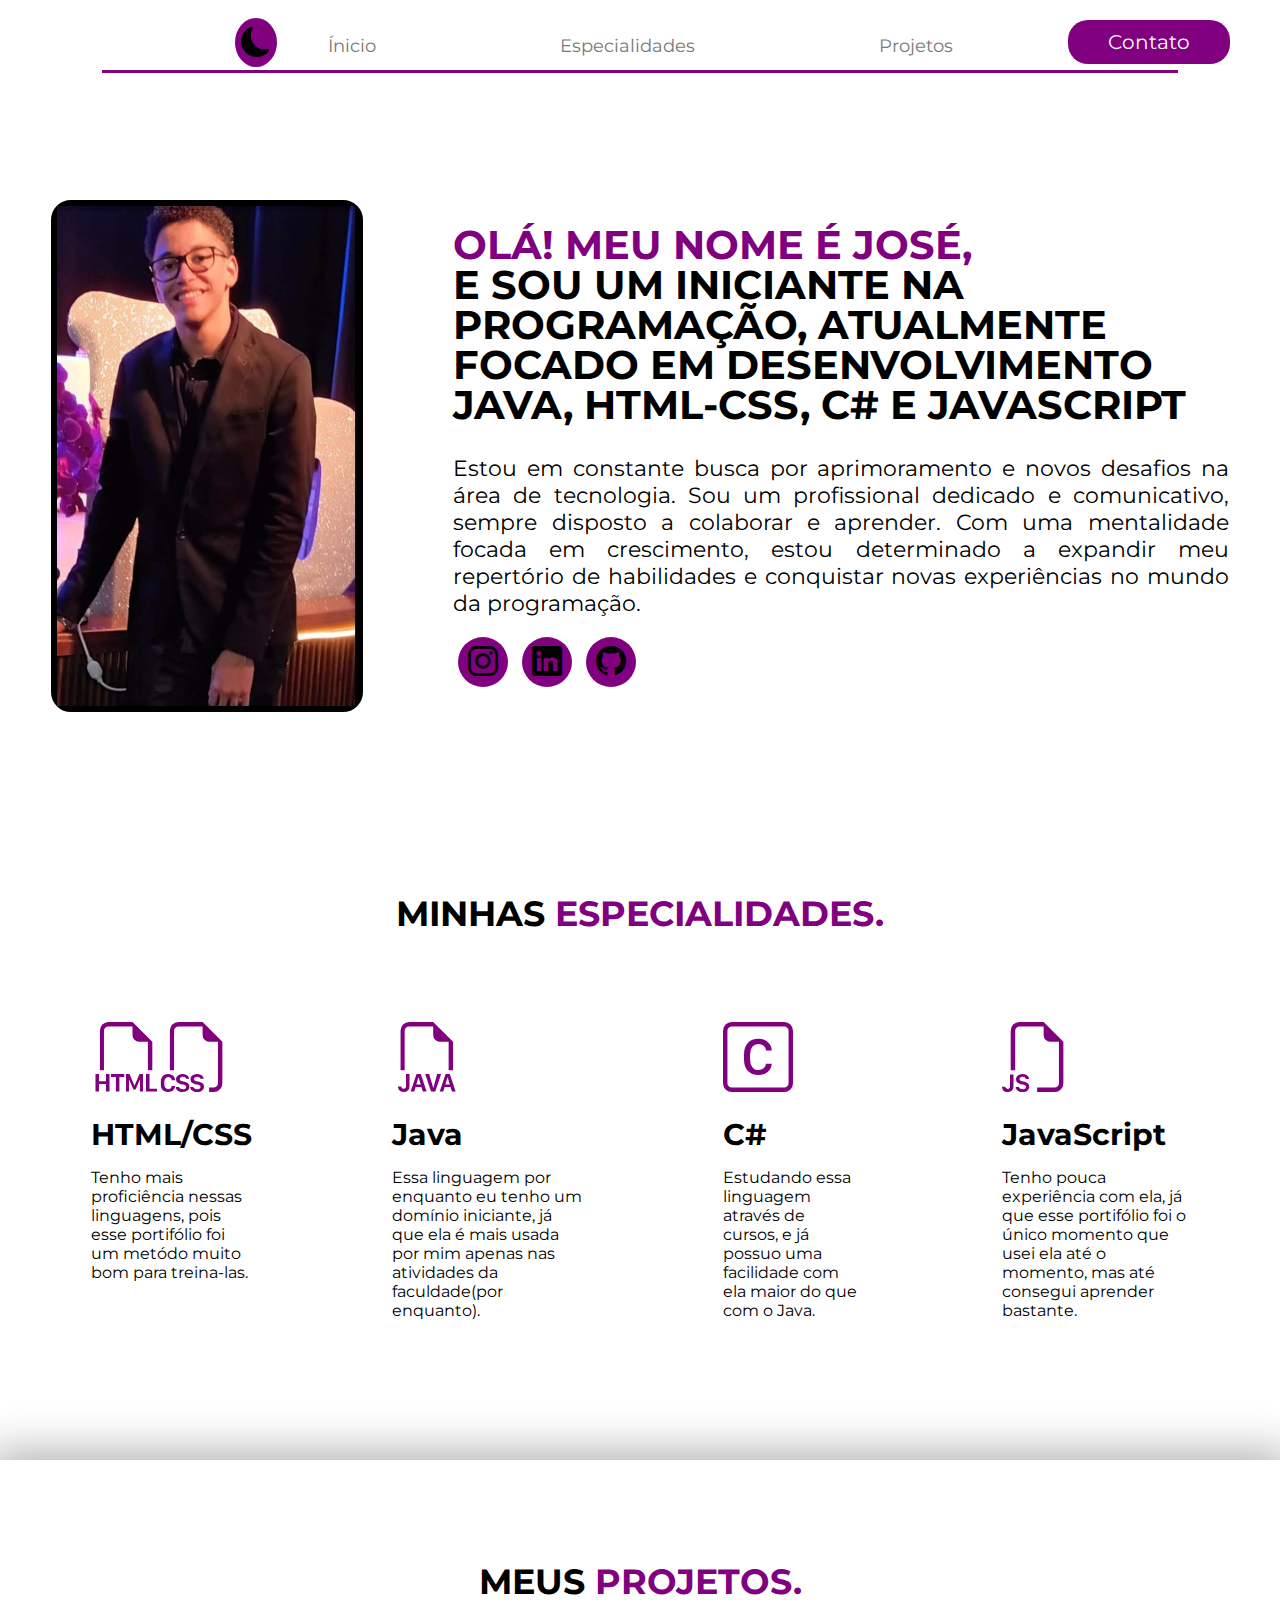
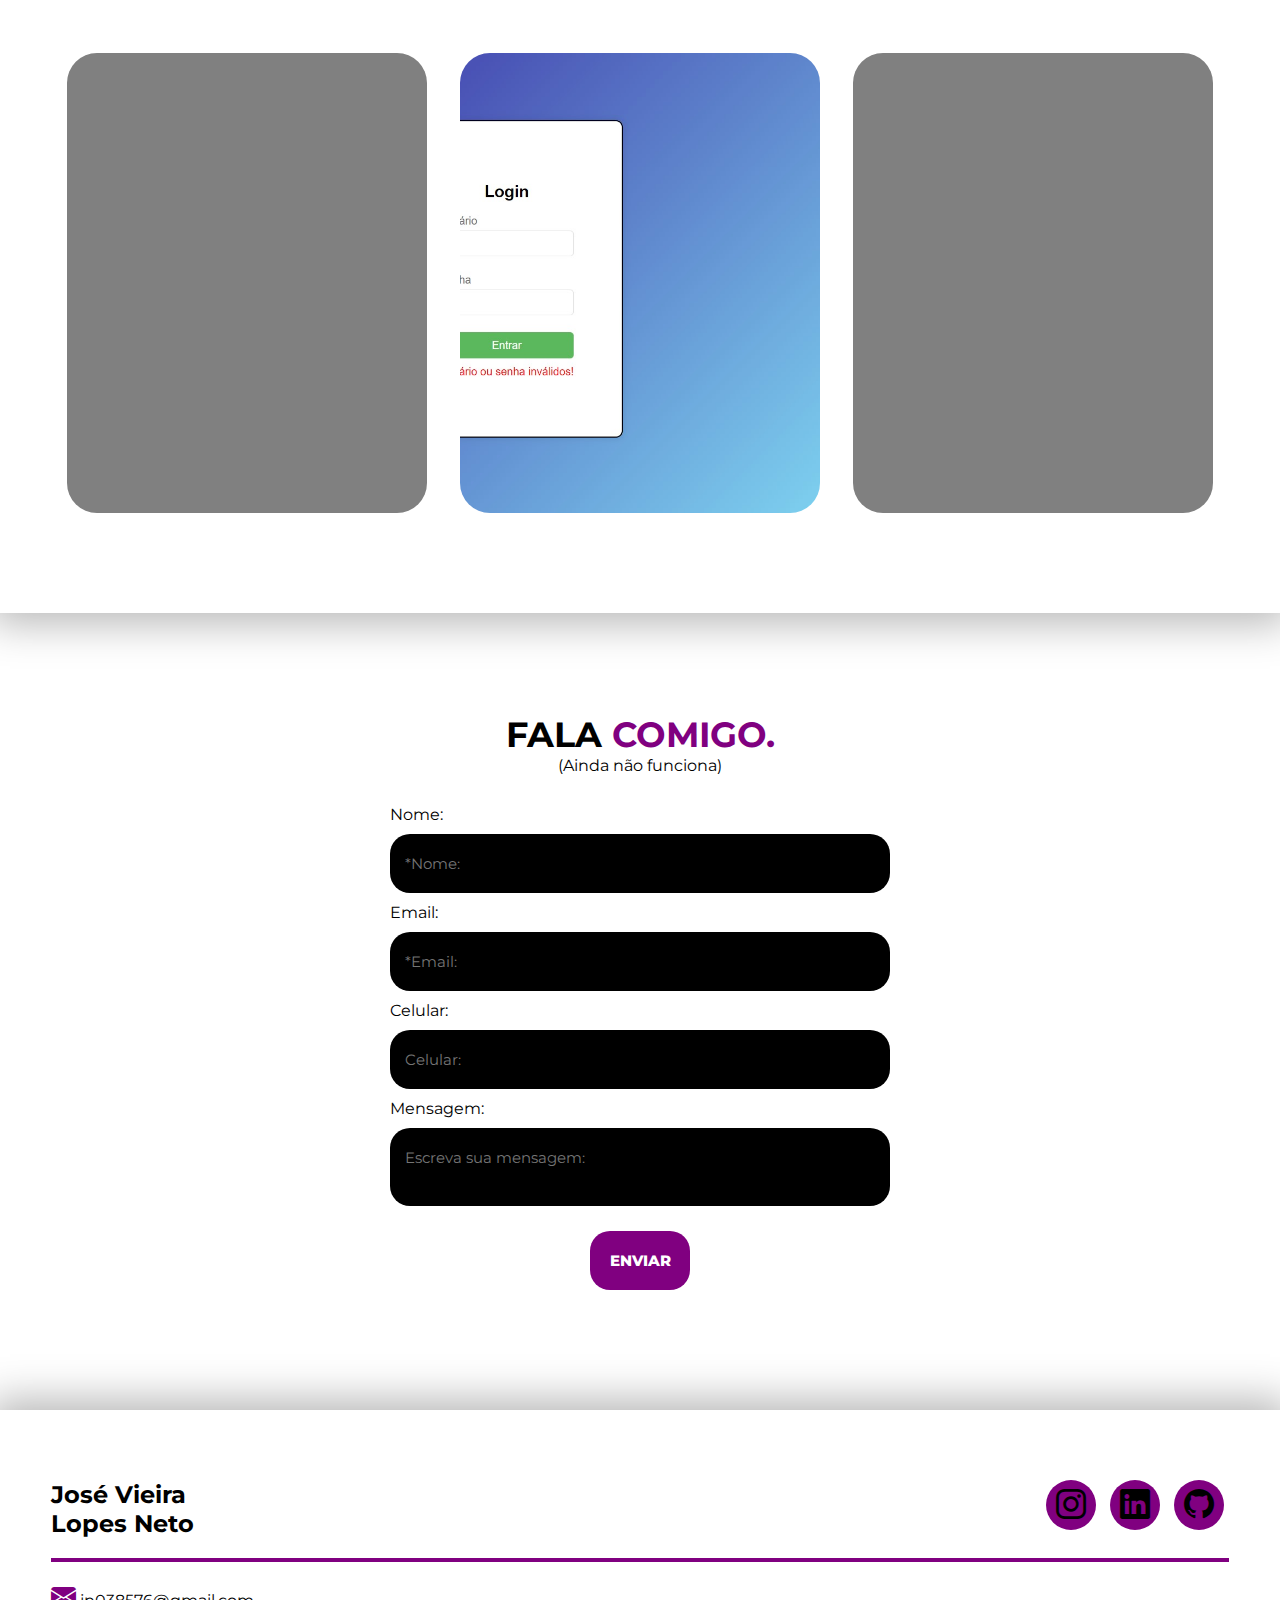
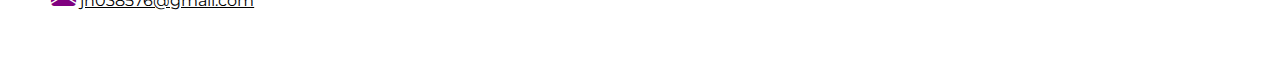
<file: index.html>
<!DOCTYPE html>
<html lang="pt-br">
<head>
    <meta charset="UTF-8">
    <meta name="viewport" content="width=device-width, initial-scale=1.0">
    <meta name="description" content="Portifólio de José Vieira Lopes Neto, desenvolvedor iniciante focado em Java, HTML-CSS, C# e JavaScript.">
    <meta name="keywords" content="Portifólio, Desenvolvimento, Programação, Java, HTML, CSS, C#, JavaScript">

    <link rel="preconnect" href="https://fonts.googleapis.com">
    <link rel="preconnect" href="https://fonts.gstatic.com" crossorigin>
    <link href="https://fonts.googleapis.com/css2?family=Montserrat:ital,wght@0,100..900;1,100..900&display=swap" rel="stylesheet">

    <link rel="stylesheet" href="https://cdn.jsdelivr.net/npm/bootstrap-icons@1.11.3/font/bootstrap-icons.min.css">
    <link rel="stylesheet" href="styles.css">

    <title>Portifólio</title>

    <script defer src="https://cdn.emailjs.com/dist/email.min.js"></script>
    <script defer src="menu.js"></script>
    <script>
        (function() {
            emailjs.init('1p1nl9q7IpsziKxr_');
        })();
    </script>
</head>
<body>
    <header>
        <div class="interface">
            <nav class="Menu">
                <div id="dark-mode-toggle" class="dark-mode-toggle">
                    <button aria-label="Toggle dark mode"><i class="bi bi-moon-fill"></i></button>
                </div>
                <ul>
                    <li><a href="#inicio">Ínicio</a></li>
                    <li><a href="#especialidades">Especialidades</a></li>
                    <li><a href="#projetos">Projetos</a></li>
                </ul>
            </nav>
            <div class="Contato">
                <a href="#contato">
                    <button>Contato</button>
                </a>
            </div>
            <div class="btn-abrir" id="btn-menu">
                <i class="bi bi-list-nested"></i>
            </div>
            <div class="menu-mobile" id="menu-mobile">
                <div class="btn-fechar">
                    <i class="bi bi-x-lg"></i>
                </div>
                <nav>
                    <ul>
                        <li><a href="#inicio">Ínicio</a></li>
                        <li><a href="#especialidades">Especialidades</a></li>
                        <li><a href="#projetos">Projetos</a></li>
                        <li><a href="#contato">Contato</a></li>
                    </ul>
                </nav>
                <div id="dark-mode-toggle-mobile" class="dark-mode-toggle-mobile">
                    <button aria-label="Toggle dark mode"><i class="bi bi-moon-fill"></i></button>
                </div>
            </div>
            <div class="overlay-menu" id="overlay-menu"></div>
        </div>
        <div class="linha-menu"></div>
    </header>

    <main>
        <section id="inicio" class="topo">
            <div class="interface">
                <div class="flex">
                    <div class="img-topo">
                        <img src="images/fotinha-site.jpg" alt="José Vieira" height="500" width="300">
                    </div>
                    <div class="texto-topo">
                        <h1>OLÁ! MEU NOME É JOSÉ, <span>E SOU UM INICIANTE NA PROGRAMAÇÃO, ATUALMENTE FOCADO EM DESENVOLVIMENTO JAVA, HTML-CSS, C# E JAVASCRIPT</span></h1>
                        <p>Estou em constante busca por aprimoramento e novos desafios na área de tecnologia. Sou um profissional dedicado e comunicativo, 
                            sempre disposto a colaborar e aprender. Com uma mentalidade focada em crescimento, estou determinado a expandir meu repertório de habilidades
                            e conquistar novas experiências no mundo da programação.</p>
                        <div class="btn-social">
                            <a href="https://www.instagram.com/jose_vln_/" target="_blank"><button aria-label="Instagram"><i class="bi bi-instagram"></i></button></a>
                            <a href="https://www.linkedin.com/in/josé-vieira-ba48a82b5/" target="_blank"><button aria-label="LinkedIn"><i class="bi bi-linkedin"></i></button></a>
                            <a href="https://github.com/JV-Lopes" target="_blank"><button aria-label="GitHub"><i class="bi bi-github"></i></button></a>      
                        </div>
                    </div>
                </div>
            </div>
        </section>

        <section id="especialidades" class="Especialidades">
            <div class="interface">
                <h2 class="titulo">MINHAS <span>ESPECIALIDADES.</span></h2>
                <div class="flex">
                    <div class="especialidadesBox">
                        <i class="bi bi-filetype-html"></i><i class="bi bi-filetype-css"></i>
                        <h3>HTML/CSS</h3>
                        <p>Tenho mais proficiência nessas linguagens, pois esse portifólio foi um metódo muito bom para treina-las.</p>
                    </div>
                    <div class="especialidadesBox">
                        <i class="bi bi-filetype-java"></i>
                        <h3>Java</h3>
                        <p>Essa linguagem por enquanto eu tenho um domínio iniciante, já que ela é mais usada por mim apenas nas atividades da faculdade(por enquanto).</p>
                    </div>
                    <div class="especialidadesBox">
                        <i class="bi bi-c-square"></i>
                        <h3>C#</h3>
                        <p>Estudando essa linguagem através de cursos, e já possuo uma facilidade com ela maior do que com o Java.</p>
                    </div>
                    <div class="especialidadesBox">
                        <i class="bi bi-filetype-js"></i>
                        <h3>JavaScript</h3>
                        <p>Tenho pouca experiência com ela, já que esse portifólio foi o único momento que usei ela até o momento, mas até consegui aprender bastante.</p>
                    </div>
                </div>
            </div>
        </section>

        <section id="projetos" class="Portifolio">
            <div class="interface">
                <h2 class="titulo">MEUS <span>PROJETOS.</span></h2>
                <div class="flex">
                    <div class="img-port" style="background-color: gray;">
                        <div class="overlay">Projeto em andamento</div>
                    </div>
                    <div class="img-port" style="background-image: url(images/login.jpg);">
                        <div class="overlay"><a href="https://jv-lopes.github.io/PaginaDeLogin/">Tela de Login</a></div>
                    </div>
                    <div class="img-port" style="background-color: gray;">
                        <div class="overlay">Projeto em andamento</div>
                    </div>
                </div>
            </div>
        </section>

        <section id="contato" class="formulario">
            <div class="interface">
                <h2 class="titulo">FALA <span>COMIGO.</span></h2>
                <p>(Ainda não funciona)</p>
        
                <form id="contactForm">
                    <label for="nome">Nome:</label>
                    <input type="text" name="nome" id="nome" placeholder="*Nome:" required>
                    <label for="email">Email:</label>
                    <input type="email" name="email" id="email" placeholder="*Email:" required>
                    <label for="celular">Celular:</label>
                    <input type="text" name="celular" id="celular" placeholder="Celular:">
                    <label for="mensagem">Mensagem:</label>
                    <textarea name="mensagem" id="mensagem" placeholder="Escreva sua mensagem:" required></textarea>
                    <div class="btn-enviar">
                        <input type="submit" value="ENVIAR">
                    </div>
                </form>
                <p id="feedback" class="feedback"></p>
            </div>
        </section>
    </main>

    <footer>
        <div class="interface">
            <div class="line-footer">
                <div class="flex">
                    <div class="nome-footer">
                        <h2>José Vieira</h2>
                        <h2>Lopes Neto</h2>
                    </div>
                    <div class="btn-social">
                        <a href="https://www.instagram.com/jose_vln_/" target="_blank"><button aria-label="Instagram"><i class="bi bi-instagram"></i></button></a>
                        <a href="https://www.linkedin.com/in/josé-vieira-ba48a82b5/" target="_blank"><button aria-label="LinkedIn"><i class="bi bi-linkedin"></i></button></a>
                        <a href="https://github.com/JV-Lopes" target="_blank"><button aria-label="GitHub"><i class="bi bi-github"></i></button></a>
                    </div>
                </div>
            </div>
            <div class="line-footer borda">
                <p><i class="bi bi-envelope-fill"></i> <a href="mailto:jn038576@gmail.com">jn038576@gmail.com</a></p>
        </div>
    </div>
    </footer>

</body>
</html>
</file>
<file: styles.css>
/*Geral*/
* {
  margin: 0;
  padding: 0;
  box-sizing: border-box;
  font-family: "Montserrat", sans-serif;
}

body {
  background-color: white;
  height: 100%;
  padding-top: 120px;
}

.flex {
  display: flex;
}

.Contato {
  position: absolute;
  top: 70px;
  right: 55px;
}

.Contato button {
  padding: 10px 40px;
  font-size: 20px;
  font-weight: 400;
  background-color: purple;
  border: 0;
  border-radius: 20px;
  cursor: pointer;
  transition: 0.2s;
  color: white;
  position: fixed;
  right: 50px;
  top: 20px;
  transition: padding 0,3s, font-size 0.3s;
}

.Contato.scroll button {
  padding: 5px 30px;
  font-size: 19px;
  top: 12px;
}

.dark-mode-toggle button{
  position: fixed;
  padding: 6px;
  font-size: 30px;
  border-radius: 50%;
  border: none;
  background-color: purple;
  cursor: pointer;
  margin: 0 5px;
  transition: 0.2s;
  top: 18px;
  left: 230px;
}

.dark-mode-toggle.scroll button{
  padding: 4px;
  top: 5px;
  transition: padding 0,3s, font-size 0.3s;
}

.interface {
  max-width: 1280px;
  margin: 0 auto;
}

h2.titulo {
  color: black;
  font-size: 35px;
  text-align: center;
}

h2.titulo span {
  color: purple;
}

button:hover,
form .btn-enviar input:hover {
  box-shadow: 0px 0px 8px rgb(237, 4, 82);
  transform: scale(1.1);
}

/*Cabeçario*/
header {
  padding: 30px 8%;
  position: fixed;
  top: 0;
  width: 100%;
  z-index: 1000;
  background-color: white;
  transition: padding 0.3s;
}

header .interface {
  display: flex;
  align-items: center;
  justify-content: center;
}

header.scroll {
  padding: 10px 8%;
}

header a {
  color: rgb(120, 120, 120);
  text-decoration: none;
  display: inline-block;
  transition: .4s;
}

.Contato button a{
    color: white;
}

header nav.Menu a:hover {
  color: black;
  transform: scale(1.1);
}

header nav ul {
  list-style-type: none;
}

header nav.Menu ul li {
  display: inline-block;
  padding: 5px 90px;
  font-size: 18px;
}

header nav.Menu ul li:hover{
  font-weight: 500;
}

header nav.Menu a {
  color: rgb(120, 120, 120);
  text-decoration: none;
  display: inline-block;
  position: relative; 
  transition: color 0.2s;
  transition: .3s;
}

header nav.Menu a::after {
  content: '';
  position: absolute;
  width: 0;
  height: 2px;
  display: block;
  margin-top: 1px;
  right: 0;
  background: black;
  transition: width 0.3s ease, right 0.3s ease;
}

header nav.Menu a:hover::after {
  width: 100%;
  left: 0; 
}

header nav.Menu a:hover {
  color: black;
  transform: scale(1.1);
}


.linha-menu{
  border-bottom: 3px solid purple;
  padding: 4px 8%;
}

/*estilo mobile*/

.btn-abrir i{
    color: purple;
    font-size: 40px;
    position: absolute;
    right: 30px;
    transition: .3s;
}

.btn-abrir{
  display: block;
  position: absolute;
  top: 10px;
  right: 1px;
  z-index: 3;
  transition: .3s;
  font-size: 21px;
  display: none;
}

header.scroll .btn-abrir {
  top: 3px;
  right: -10px;
  font-size: 2px;
}

header.scroll .btn-abrir i{
  font-size: 35px;
}

.menu-mobile{
    background-color: white;
    height: 100vh;
    position: fixed;
    right: 0;
    top: 0;
    z-index: 2;
    width: 0%;
    overflow: hidden;
    transition: .5s;
}

.menu-mobile.abrir-menu{
    width: 60%;
}

.menu-mobile.abrir-menu ~ .overlay-menu{
    display: block;
}

.menu-mobile .btn-fechar{
    padding: 20px 5%;
}

.menu-mobile .btn-fechar i{
    color: purple;
    font-size: 25px;
    
}

.menu-mobile nav ul{
    text-align: right;
}

.menu-mobile nav ul li a {
    color: black;
    font-size: 20px;
    font-weight: 300px;
    padding: 20px 8%;
    display: block;
}

.menu-mobile nav ul li a:hover{
    background-color: purple;
    color: white;
}

.overlay-menu{
    background-color: rgba(0, 0, 0, 0.285);
    width: 100%;
    height: 100%;
    position: fixed;
    top: 0;
    left: 0;
    z-index: 1;
    display: none;
}

.menu-mobile.scrolled {
  background-color: rgba(128, 128, 128, 0.611);
  transition: background-color 0.5s ease;
}

/*Menu mobile darkmode*/

.menu-mobile .dark-mode-toggle {
  display: flex;
  justify-content: center;
  margin: 20px 0;
}

.menu-mobile .dark-mode-toggle button {
  font-size: 30px;
  padding: 10px;
  border-radius: 50%;
  background-color: purple;
  border: none;
  cursor: pointer;
  transition: 0.3s;
}

.menu-mobile .dark-mode-toggle.scroll button {
  padding: 6px;
  font-size: 24px;
}

/*Topo*/

section.topo {
  padding: 80px 4%;
}

section.topo .flex {
  align-items: center;
  justify-content: center;
  gap: 90px;
}

.img-topo {
  align-items: center;
  justify-content: center;
  display: flex;
  border: 6px solid black;
  border-radius: 20px;
}

.topo .texto-topo h1 {
  color: purple;
  font-size: 40px;
  line-height: 40px;
  margin-bottom: 30px;
}

.topo .texto-topo h1 span {
  color: black;
  display: block;
}

.topo .texto-topo p {
  color: black;
  margin: 20px 0;
  font-size: 22px;
  text-align: justify;
}
.btn-social button {
  font-size: 30px;
  width: 50px;
  height: 50px;
  border-radius: 50%;
  border: none;
  background-color: purple;
  cursor: pointer;
  margin: 0 5px;
  transition: 0.2s;
}

/*Estilo Esp*/
section.Especialidades {
  padding: 100px 4%;
}

section.Especialidades .flex {
  gap: 60px;
}

.Especialidades .especialidadesBox {
  color: black;
  padding: 40px;
  margin-top: 40px;
  border-radius: 20px;
  transition: 0.3s;
}

.Especialidades .especialidadesBox:hover {
  transform: scale(1.05);
  box-shadow: 0 0 15px rgba(0, 0, 0, 0.319);
}

.Especialidades .especialidadesBox i {
  font-size: 70px;
  color: purple;
}

.Especialidades .especialidadesBox h3 {
  font-size: 30px;
  margin: 15px 0;
}

/*Portifólio*/
section.Portifolio {
  padding: 100px 4%;
  box-shadow: 0 0 40px 10px rgba(0, 0, 0, 0.29);
}

section.Portifolio .flex {
  justify-content: space-around;
  margin-top: 50px;
}

.img-port {
  width: 360px;
  height: 460px;
  background-color: purple;
  background-size: cover;
  background-position: 100% 100%;
  transition: 2s;
  cursor: pointer;
  border-radius: 30px;
  position: relative;
}

.img-port:hover {
  background-position: 50% 100%;
}

.overlay {
  position: absolute;
  top: 0;
  left: 0;
  width: 100%;
  height: 100%;
  background-color: rgba(0, 0, 0, 0.293);
  border-radius: 30px;
  display: flex;
  align-items: center;
  justify-content: center;
  font-size: 20px;
  font-weight: 600;
  color: black;
  opacity: 0;
  transition: 0.5s;
  text-align: justify;
}

.overlay a{
  color: black;
}

.overlay:hover {
  opacity: 1;
}

/*Formulario*/
section.formulario {
  padding: 100px 4%;
}

.formulario p{
  text-align: center;
  justify-content: center;
}

form {
  max-width: 500px;
  margin: 0 auto;
  display: flex;
  justify-content: center;
  flex-direction: column;
  gap: 10px;
  margin-top: 30px;
}

form input,
form textarea {
  width: 100%;
  background-color: black;
  border: 0;
  outline: 0;
  padding: 20px 15px;
  border-radius: 20px;
  color: white;
  font-size: 15px;
}

form textarea {
  resize: none;
  max-height: 400px;
}

form .btn-enviar {
  margin-top: 15px;
  text-align: center;
}

form .btn-enviar input {
  width: 100px;
  background-color: purple;
  color: white;
  font-weight: 800;
  cursor: pointer;
  transition: 0.2s;
}

.feedback {
  margin-top: 20px;
  text-align: center;
  font-size: 16px;
  color: red;
}

/*Rodape*/

footer {
  padding: 50px 4%;
  box-shadow: 0 0 40px 10px rgba(0, 0, 0, 0.29);
}

footer .flex {
  justify-content: space-between;
}

.line-footer {
  padding: 20px 0;
}

.borda {
  border-top: 4px solid purple;
}

footer .line-footer p i {
  color: purple;
  font-size: 25px;
}

footer .line-footer p a {
  color: black;
}

/*dark mode*/

body.dark-mode {
  background-color: #121212;
  color: #e0e0e0;
}

body.dark-mode header {
  background-color: #1f1f1f;
}

.dark-mode header nav.Menu a:hover {
  color: black;
  transform: scale(1.1);
}

.dark-mode header nav ul {
  list-style-type: none;
}

.dark-mode header nav.Menu ul li {
  display: inline-block;
  padding: 5px 90px;
  font-size: 18px;
}

.dark-mode header nav.Menu ul li:hover{
  font-weight: 500;
}

.dark-mode header nav.Menu a {
  color: white;
  text-decoration: none;
  display: inline-block;
  position: relative; 
  transition: color 0.2s;
  transition: .3s;
}

.dark-mode header nav.Menu a::after {
  content: '';
  position: absolute;
  width: 0;
  height: 2px;
  display: block;
  margin-top: 1px;
  right: 0;
  background: white;
  transition: width 0.3s ease, right 0.3s ease;
}

.dark-mode header nav.Menu a:hover::after {
  width: 100%;
  left: 0; 
}

.dark-mode header nav.Menu a:hover {
  color: white;
  transform: scale(1.1);
}

body.dark-mode .btn-social button {
  background-color: #333;
}

body.dark-mode .topo .texto-topo h1 {
  color: purple;
}

body.dark-mode .topo .texto-topo h1 span{
  color: white;
}

body.dark-mode .topo .texto-topo p {
  color: #e0e0e0;
}

body.dark-mode .Especialidades .especialidadesBox {
  background-color: #333;
  color: #e0e0e0;
}

body.dark-mode .Portifolio {
  box-shadow: 0 0 40px 10px rgba(255, 255, 255, 0.29);
}

body.dark-mode .img-port {
  background-color: #333;
}

body.dark-mode .overlay {
  background-color: rgba(255, 255, 255, 0.293);
}

body.dark-mode form input,
body.dark-mode form textarea {
  background-color: #333;
  color: #e0e0e0;
}

body.dark-mode footer {
  box-shadow: 0 0 40px 10px rgba(255, 255, 255, 0.29);
}

.dark-mode h2.titulo {
  color: white;
  font-size: 35px;
  text-align: center;
}

.dark-mode .line-footer p a{
  color: white;
}

@media screen and (max-width: 1020px) {
  /*gerais*/

  .btn-abrir{
    display: block;
    position: absolute;
    top: 10px;
    right: 1px;
    z-index: 3;
    transition: .3s;
    font-size: 21px;
  }

  .menu-mobile {
    background-color: white;
    height: 100vh;
    position: fixed;
    right: 0;
    top: 0;
    z-index: 2;
    width: 0;
    overflow: hidden;
    transition: 0.5s;
  }

  .menu-mobile.abrir-menu {
    width: 60%;
  }

  .menu-mobile .btn-fechar {
    padding: 15px;
    display: flex;
  }

  .menu-mobile nav ul {
    text-align: right;
  }

  .menu-mobile nav ul li {
    margin: 20px 0;
  }

  .menu-mobile nav ul li a {
    color: black;
    font-size: 20px;
    padding: 10px 20px;
    display: block;
    transition: 0.3s;
  }

  .menu-mobile nav ul li a:hover {
    background-color: purple;
    color: white;
  }

  .menu-mobile .dark-mode-toggle {
    margin: 20px;
    display: flex;
    justify-content: center;
  }

  header {
    padding: 20px 8%;
    background-color: transparent;
    transition: background-color .2s ease;
  }
  
  header.scroll {
    padding: 20px 8%;
    background-color: rgb(227, 227, 227);
  }
  
  .flex {
    flex-direction: column;
  }

  h2.titulo {
    color: black;
    font-size: 32px;
    line-height: 25px;
  }

  .topo .flex {
    flex-direction: column-reverse;
  }

  /*cabeçario*/
  .Menu,
  .Contato {
    display: none;
  }

  .linha-menu {
    border-bottom: none;
  }

  /*topo*/

  section.topo .flex {
    gap: 40px;
  }

  section.topo {
    padding: 30px 8%;
  }

  .topo .texto-topo h1 {
    font-size: 30px;
    line-height: 28px;
    text-align: center;
  }

  .topo .texto-topo p {
    font-size: 20px;
    text-align: justify;
  }

  .btn-social{
    text-align: center;
  }

  img-topo {
    width: 100%;
  }

  /*especialidades*/

  section.Especialidades {
    padding: 80px 8%;
  }

  /*portifolio*/

  section.Portifolio{
    padding: 80px 8%;
  }

  section.Portifolio .flex {
    gap: 60px;
  }

  .img-port {
    width: 100%;
    max-width: 360px;
    margin: 0 auto;
    height: 460px;
  }  

  /*rodape*/

  footer .flex{
    flex-direction: column;
    gap: 10px;
  }

  footer .line-footer{
    text-align: center;

  }
}
</file>
